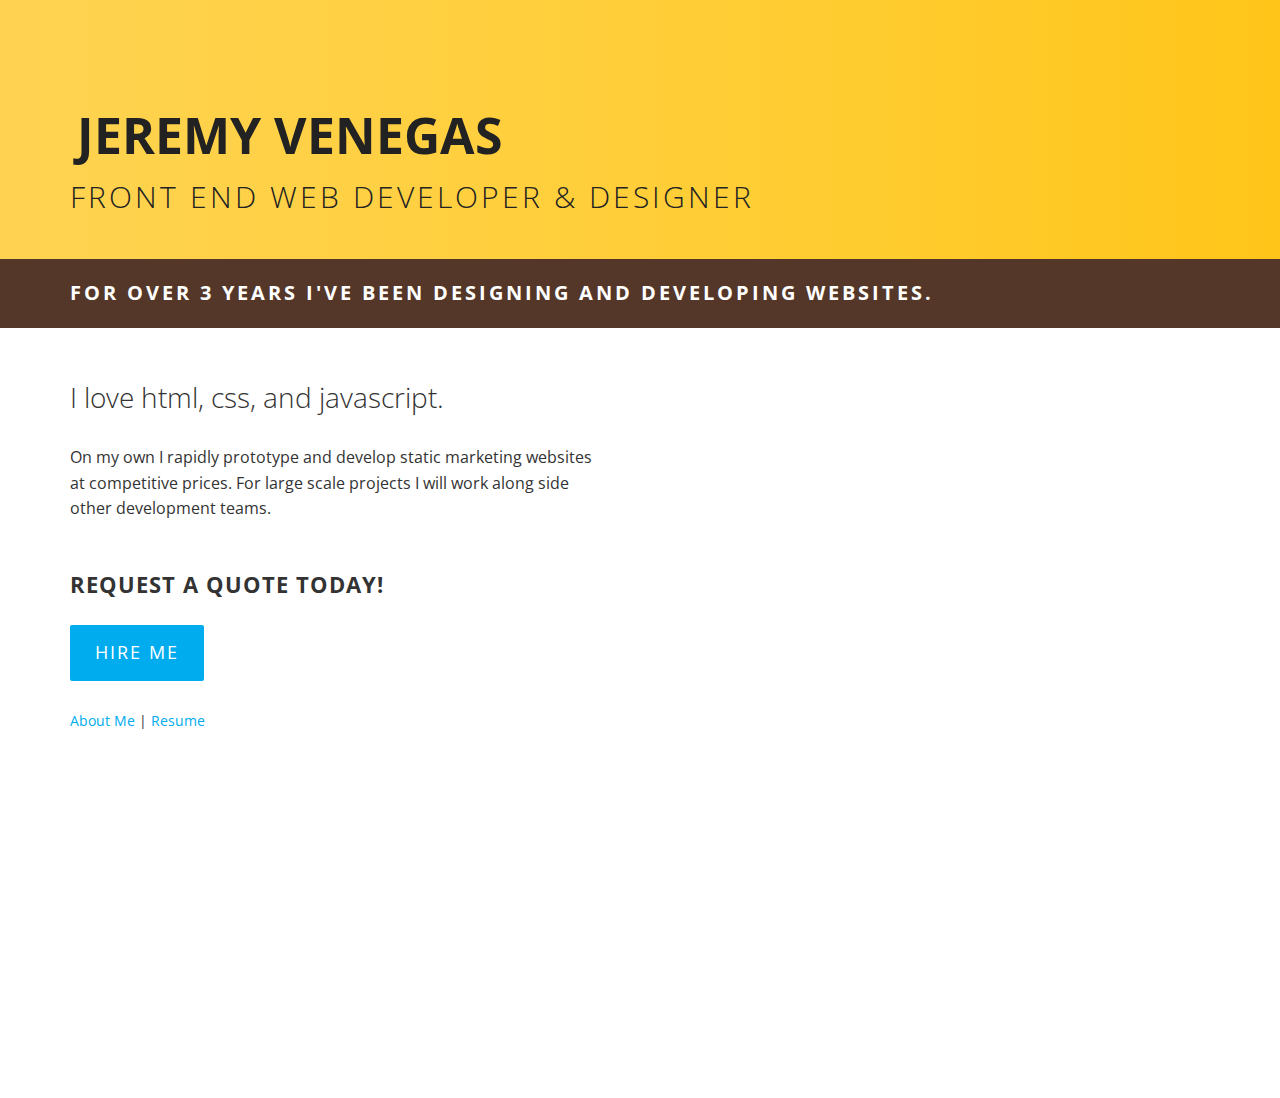
<file: index.html>
<!doctype html>
<html>
  <head>
    <meta charset="utf-8">

    <!-- Always force latest IE rendering engine or request Chrome Frame -->
    <meta content="IE=edge,chrome=1" http-equiv="X-UA-Compatible">

    <meta name="viewport" content="width=device-width, initial-scale=1.0, maximum-scale=1.0, user-scalable=no" />

    <!-- Use title if it's in the page YAML frontmatter -->
    <title>Freelance front end web developer</title>

    <link href="stylesheets/all.css" rel="stylesheet" />
    <script src="javascripts/all.js"></script>

    <link rel="apple-touch-icon" sizes="57x57" href="/images/icon/apple-touch-icon-57x57.png">
    <link rel="apple-touch-icon" sizes="60x60" href="/images/icon/apple-touch-icon-60x60.png">
    <link rel="apple-touch-icon" sizes="72x72" href="/images/icon/apple-touch-icon-72x72.png">
    <link rel="apple-touch-icon" sizes="76x76" href="/images/icon/apple-touch-icon-76x76.png">
    <link rel="apple-touch-icon" sizes="114x114" href="/images/icon/apple-touch-icon-114x114.png">
    <link rel="apple-touch-icon" sizes="120x120" href="/images/icon/apple-touch-icon-120x120.png">
    <link rel="apple-touch-icon" sizes="144x144" href="/images/icon/apple-touch-icon-144x144.png">
    <link rel="apple-touch-icon" sizes="152x152" href="/images/icon/apple-touch-icon-152x152.png">
    <link rel="apple-touch-icon" sizes="180x180" href="/images/icon/apple-touch-icon-180x180.png">
    <link rel="icon" type="image/png" href="/images/icon/favicon-32x32.png" sizes="32x32">
    <link rel="icon" type="image/png" href="/images/icon/android-chrome-192x192.png" sizes="192x192">
    <link rel="icon" type="image/png" href="/images/icon/favicon-96x96.png" sizes="96x96">
    <link rel="icon" type="image/png" href="/images/icon/favicon-16x16.png" sizes="16x16">
    <link rel="manifest" href="/images/icon/manifest.json">
    <link rel="shortcut icon" href="/images/icon/favicon.ico">
    <meta name="msapplication-TileColor" content="#da532c">
    <meta name="msapplication-TileImage" content="/images/icon/mstile-144x144.png">
    <meta name="msapplication-config" content="/images/icon/browserconfig.xml">
    <meta name="theme-color" content="#ffffff">

    <link rel="stylesheet" href="//maxcdn.bootstrapcdn.com/font-awesome/4.3.0/css/font-awesome.min.css">

    <link href='http://fonts.googleapis.com/css?family=Open+Sans:400,700,300' rel='stylesheet' type='text/css'>

  </head>

  <body class="index">
    <div class="hero">
      <div class="container">
<a href="/">          <h2>Jeremy Venegas</h2>
          <h1>front end web developer &amp; Designer</h1>
</a>      </div>
    </div>
    
    <div class="tagline padding-sm">
  <div class="container">
    For over 3 years I've been designing and developing websites.
  </div>
</div>

<div class="container fade body">
	<div id="pitch">
		<p class="large">
			I love html, css, and javascript.
		</p>
		<p>
			On my own I rapidly prototype and develop static marketing websites at competitive prices.
			For large scale projects I will work along side other development teams.
		</p>
		<p class="quote">
			Request a quote today!
		</p>
		<div id="cta">
			<span>Hire me</span>
			<h5>(559) 538-0167 <span>|</span> jeremymvenegas@gmail.com</h5>
		</div>
		<br>
		<a href="/about.html">About Me</a> | <a target="_blank" href="/images/resume.pdf">Resume</a>
	</div>
</div>

    <footer id="js-fadeInElement" class="fade-in-element">
      <div class="container">
        <ul>
          <li><a href="https://www.linkedin.com/in/jeremyvenegas" target="_blank"><i class="fa fa-linkedin-square"></i></a></li>
          <li><a href="https://www.behance.net/jeremyvenegas" target="_blank"><i class="fa fa-behance-square"></i></a></li>
          <li><a href="https://github.com/jerv" target="_blank"><i class="fa fa-github-square"></i></a></li>
        </ul>
        <h5>(559) 538-0167 <span>|</span> jeremymvenegas@gmail.com</h5>
        <p>Jeremy Venegas is currently based in Fresno CA with his wife and baby boy.</p>
      </div>
    </footer>

    <script type="text/javascript">
      $(document).ready(function() {
        var element = document.getElementById("js-fadeInElement");
        $(element).addClass('js-fade-element-hide');

        $('.hero .container, .fade').addClass('js-fade-element-show');

        $(window).scroll(function() {
          if( $("#js-fadeInElement").length > 0 ) {
            var elementTopToPageTop = $(element).offset().top;
            var windowTopToPageTop = $(window).scrollTop();
            var windowInnerHeight = window.innerHeight;
            var elementTopToWindowTop = elementTopToPageTop - windowTopToPageTop;
            var elementTopToWindowBottom = windowInnerHeight - elementTopToWindowTop;
            var distanceFromBottomToAppear = 100;

            if(elementTopToWindowBottom > distanceFromBottomToAppear) {
              $(element).addClass('js-fade-element-show');
            }
            else if(elementTopToWindowBottom < 0) {
              $(element).removeClass('js-fade-element-show');
              $(element).addClass('js-fade-element-hide');
            }
          }
        });
      });
    </script>

  </body>
</html>
</file>
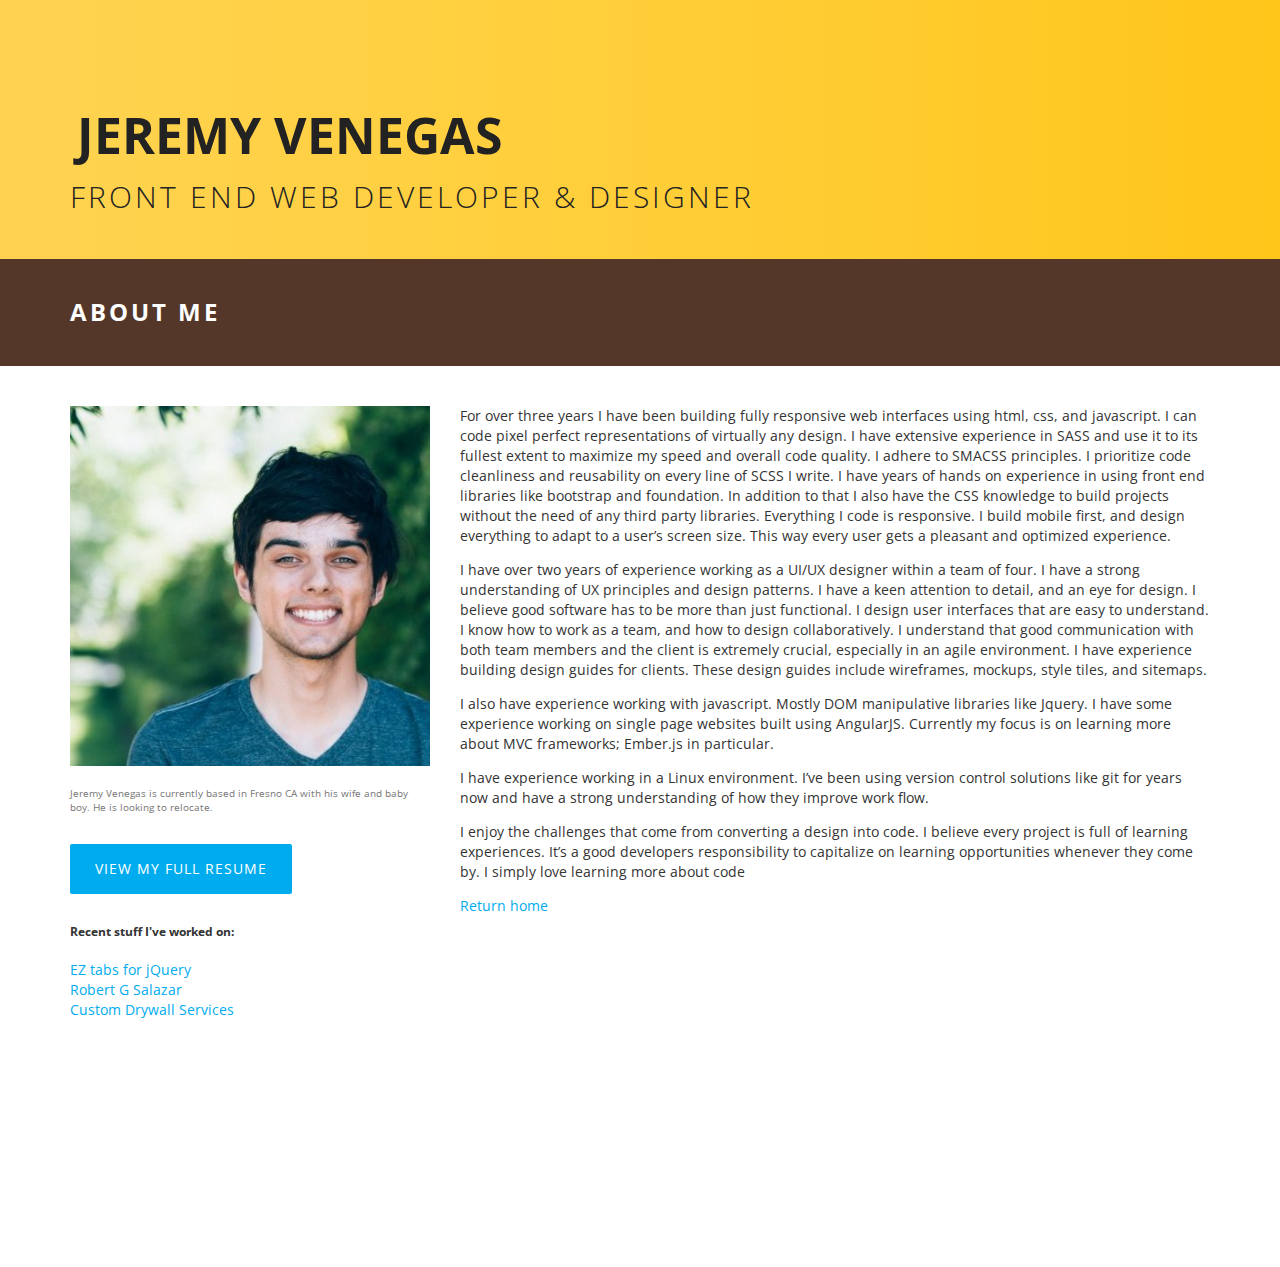
<file: about.html>
<!doctype html>
<html>
  <head>
    <meta charset="utf-8">

    <!-- Always force latest IE rendering engine or request Chrome Frame -->
    <meta content="IE=edge,chrome=1" http-equiv="X-UA-Compatible">

    <meta name="viewport" content="width=device-width, initial-scale=1.0, maximum-scale=1.0, user-scalable=no" />

    <!-- Use title if it's in the page YAML frontmatter -->
    <title>About me</title>

    <link href="stylesheets/all.css" rel="stylesheet" />
    <script src="javascripts/all.js"></script>

    <link rel="apple-touch-icon" sizes="57x57" href="/images/icon/apple-touch-icon-57x57.png">
    <link rel="apple-touch-icon" sizes="60x60" href="/images/icon/apple-touch-icon-60x60.png">
    <link rel="apple-touch-icon" sizes="72x72" href="/images/icon/apple-touch-icon-72x72.png">
    <link rel="apple-touch-icon" sizes="76x76" href="/images/icon/apple-touch-icon-76x76.png">
    <link rel="apple-touch-icon" sizes="114x114" href="/images/icon/apple-touch-icon-114x114.png">
    <link rel="apple-touch-icon" sizes="120x120" href="/images/icon/apple-touch-icon-120x120.png">
    <link rel="apple-touch-icon" sizes="144x144" href="/images/icon/apple-touch-icon-144x144.png">
    <link rel="apple-touch-icon" sizes="152x152" href="/images/icon/apple-touch-icon-152x152.png">
    <link rel="apple-touch-icon" sizes="180x180" href="/images/icon/apple-touch-icon-180x180.png">
    <link rel="icon" type="image/png" href="/images/icon/favicon-32x32.png" sizes="32x32">
    <link rel="icon" type="image/png" href="/images/icon/android-chrome-192x192.png" sizes="192x192">
    <link rel="icon" type="image/png" href="/images/icon/favicon-96x96.png" sizes="96x96">
    <link rel="icon" type="image/png" href="/images/icon/favicon-16x16.png" sizes="16x16">
    <link rel="manifest" href="/images/icon/manifest.json">
    <link rel="shortcut icon" href="/images/icon/favicon.ico">
    <meta name="msapplication-TileColor" content="#da532c">
    <meta name="msapplication-TileImage" content="/images/icon/mstile-144x144.png">
    <meta name="msapplication-config" content="/images/icon/browserconfig.xml">
    <meta name="theme-color" content="#ffffff">

    <link rel="stylesheet" href="//maxcdn.bootstrapcdn.com/font-awesome/4.3.0/css/font-awesome.min.css">

    <link href='http://fonts.googleapis.com/css?family=Open+Sans:400,700,300' rel='stylesheet' type='text/css'>

  </head>

  <body class="about">
    <div class="hero">
      <div class="container">
<a href="/">          <h2>Jeremy Venegas</h2>
          <h1>front end web developer &amp; Designer</h1>
</a>      </div>
    </div>
    
    <div class="tagline padding-sm">
  <div class="container">
    <h1>About me</h1>
  </div>
</div>

<div class="container fade body padding-md">
	<div class="row">
		<div class="col-xs-12 col-sm-4">
			<img src="images/me.jpg" />
			<p class="muted margin-sm">
				Jeremy Venegas is currently based in Fresno CA with his wife and baby boy. He is looking to relocate.
			</p>
			<a class="u-btn" target="_blank" href="/images/resume.pdf">View my full resume</a>

			<h5>Recent stuff I've worked on:</h5>
			<ul class="no-style">
				<li><a target="_blank" href="http://jerv.github.io/jquery-ez-tabs/">EZ tabs for jQuery</a></li>
				<li><a target="_blank" href="http://robertgsalazar.com">Robert G Salazar</a></li>
				<li><a target="_blank" href="http://customdrywallservice.com">Custom Drywall Services</a></li>
			</ul>
		</div>
		<div class="col-xs-12 col-sm-8">
			<p>
				For over three years I have been building fully responsive web interfaces using html, css, and javascript. I can code pixel perfect representations of virtually any design. I have extensive experience in SASS and use it to its fullest extent to maximize my speed and overall code quality. I adhere to SMACSS principles. I prioritize code cleanliness and reusability on every line of SCSS I write. I have years of hands on experience in using front end libraries like bootstrap and foundation. In addition to that I also have the CSS knowledge to build projects without the need of any third party libraries. Everything I code is responsive. I build mobile first, and design everything to adapt to a user’s screen size. This way every user gets a pleasant and optimized experience.  
			</p>
			<p>
				I have over two years of experience working as a UI/UX designer within a team of four. I have a strong understanding of UX principles and design patterns. I have a keen attention to detail, and an eye for design. I believe good software has to be more than just functional. I design user interfaces that are easy to understand. I know how to work as a team, and how to design collaboratively. I understand that good communication with both team members and the client is extremely crucial, especially in an agile environment. I have experience building design guides for clients. These design guides include wireframes, mockups, style tiles, and sitemaps.
			</p>
			<p>
				I also have experience working with javascript. Mostly DOM manipulative libraries like Jquery. I have some experience working on single page websites built using AngularJS. Currently my focus is on learning more about MVC frameworks; Ember.js in particular.
			</p>
			<p>
				I have experience working in a Linux environment. I’ve been using version control solutions like git for years now and have a strong understanding of how they improve work flow.
			</p>
			<p>
				I enjoy the challenges that come from converting a design into code. I believe every project is full of learning experiences. It’s a good developers responsibility to capitalize on learning opportunities whenever they come by. I simply love learning more about code
			</p>
			<p>
				<a href="/">Return home</a>
			</p>
		</div>
	</div>
</div>

    <footer id="js-fadeInElement" class="fade-in-element">
      <div class="container">
        <ul>
          <li><a href="https://www.linkedin.com/in/jeremyvenegas" target="_blank"><i class="fa fa-linkedin-square"></i></a></li>
          <li><a href="https://www.behance.net/jeremyvenegas" target="_blank"><i class="fa fa-behance-square"></i></a></li>
          <li><a href="https://github.com/jerv" target="_blank"><i class="fa fa-github-square"></i></a></li>
        </ul>
        <h5>(559) 538-0167 <span>|</span> jeremymvenegas@gmail.com</h5>
        <p>Jeremy Venegas is currently based in Fresno CA with his wife and baby boy.</p>
      </div>
    </footer>

    <script type="text/javascript">
      $(document).ready(function() {
        var element = document.getElementById("js-fadeInElement");
        $(element).addClass('js-fade-element-hide');

        $('.hero .container, .fade').addClass('js-fade-element-show');

        $(window).scroll(function() {
          if( $("#js-fadeInElement").length > 0 ) {
            var elementTopToPageTop = $(element).offset().top;
            var windowTopToPageTop = $(window).scrollTop();
            var windowInnerHeight = window.innerHeight;
            var elementTopToWindowTop = elementTopToPageTop - windowTopToPageTop;
            var elementTopToWindowBottom = windowInnerHeight - elementTopToWindowTop;
            var distanceFromBottomToAppear = 100;

            if(elementTopToWindowBottom > distanceFromBottomToAppear) {
              $(element).addClass('js-fade-element-show');
            }
            else if(elementTopToWindowBottom < 0) {
              $(element).removeClass('js-fade-element-show');
              $(element).addClass('js-fade-element-hide');
            }
          }
        });
      });
    </script>

  </body>
</html>
</file>
<file: stylesheets/all.css>
/*! normalize.css v2.0.1 | MIT License | git.io/normalize */article,aside,details,figcaption,figure,footer,header,hgroup,nav,section,summary{display:block}audio,canvas,video{display:inline-block}audio:not([controls]){display:none;height:0}[hidden]{display:none}html{font-family:sans-serif;-webkit-text-size-adjust:100%;-ms-text-size-adjust:100%}body{margin:0}a:focus{outline:thin dotted}a:active,a:hover{outline:0}h1{font-size:2em}abbr[title]{border-bottom:1px dotted}b,strong{font-weight:bold}dfn{font-style:italic}mark{background:#ff0;color:#000}code,kbd,pre,samp{font-family:monospace, serif;font-size:1em}pre{white-space:pre;white-space:pre-wrap;word-wrap:break-word}q{quotes:"\201C" "\201D" "\2018" "\2019"}small{font-size:80%}sub,sup{font-size:75%;line-height:0;position:relative;vertical-align:baseline}sup{top:-0.5em}sub{bottom:-0.25em}img{border:0}svg:not(:root){overflow:hidden}figure{margin:0}fieldset{border:1px solid #c0c0c0;margin:0 2px;padding:0.35em 0.625em 0.75em}legend{border:0;padding:0}button,input,select,textarea{font-family:inherit;font-size:100%;margin:0}button,input{line-height:normal}button,html input[type="button"],input[type="reset"],input[type="submit"]{-webkit-appearance:button;cursor:pointer}button[disabled],input[disabled]{cursor:default}input[type="checkbox"],input[type="radio"]{box-sizing:border-box;padding:0}input[type="search"]{-webkit-appearance:textfield;-moz-box-sizing:content-box;-webkit-box-sizing:content-box;box-sizing:content-box}input[type="search"]::-webkit-search-cancel-button,input[type="search"]::-webkit-search-decoration{-webkit-appearance:none}button::-moz-focus-inner,input::-moz-focus-inner{border:0;padding:0}textarea{overflow:auto;vertical-align:top}table{border-collapse:collapse;border-spacing:0}/*!
 * Bootstrap v3.3.5 (http://getbootstrap.com)
 * Copyright 2011-2015 Twitter, Inc.
 * Licensed under MIT (https://github.com/twbs/bootstrap/blob/master/LICENSE)
 *//*!
 * Generated using the Bootstrap Customizer (http://getbootstrap.com/customize/?id=505f12361472ab477e0d)
 * Config saved to config.json and https://gist.github.com/505f12361472ab477e0d
 */  /*!
* Bootstrap v3.3.5 (http://getbootstrap.com)
* Copyright 2011-2015 Twitter, Inc.
* Licensed under MIT (https://github.com/twbs/bootstrap/blob/master/LICENSE)
*//*! normalize.css v3.0.3 | MIT License | github.com/necolas/normalize.css */html{font-family:sans-serif;-ms-text-size-adjust:100%;-webkit-text-size-adjust:100%}body{margin:0}article,aside,details,figcaption,figure,footer,header,hgroup,main,menu,nav,section,summary{display:block}audio,canvas,progress,video{display:inline-block;vertical-align:baseline}audio:not([controls]){display:none;height:0}[hidden],template{display:none}a{background-color:transparent}a:active,a:hover{outline:0}abbr[title]{border-bottom:1px dotted}b,strong{font-weight:bold}dfn{font-style:italic}h1{font-size:2em;margin:0.67em 0}mark{background:#ff0;color:#000}small{font-size:80%}sub,sup{font-size:75%;line-height:0;position:relative;vertical-align:baseline}sup{top:-0.5em}sub{bottom:-0.25em}img{border:0}svg:not(:root){overflow:hidden}figure{margin:1em 40px}hr{-webkit-box-sizing:content-box;-moz-box-sizing:content-box;box-sizing:content-box;height:0}pre{overflow:auto}code,kbd,pre,samp{font-family:monospace, monospace;font-size:1em}button,input,optgroup,select,textarea{color:inherit;font:inherit;margin:0}button{overflow:visible}button,select{text-transform:none}button,html input[type="button"],input[type="reset"],input[type="submit"]{-webkit-appearance:button;cursor:pointer}button[disabled],html input[disabled]{cursor:default}button::-moz-focus-inner,input::-moz-focus-inner{border:0;padding:0}input{line-height:normal}input[type="checkbox"],input[type="radio"]{-webkit-box-sizing:border-box;-moz-box-sizing:border-box;box-sizing:border-box;padding:0}input[type="number"]::-webkit-inner-spin-button,input[type="number"]::-webkit-outer-spin-button{height:auto}input[type="search"]{-webkit-appearance:textfield;-webkit-box-sizing:content-box;-moz-box-sizing:content-box;box-sizing:content-box}input[type="search"]::-webkit-search-cancel-button,input[type="search"]::-webkit-search-decoration{-webkit-appearance:none}fieldset{border:1px solid #c0c0c0;margin:0 2px;padding:0.35em 0.625em 0.75em}legend{border:0;padding:0}textarea{overflow:auto}optgroup{font-weight:bold}table{border-collapse:collapse;border-spacing:0}td,th{padding:0}*{-webkit-box-sizing:border-box;-moz-box-sizing:border-box;box-sizing:border-box}*:before,*:after{-webkit-box-sizing:border-box;-moz-box-sizing:border-box;box-sizing:border-box}html{font-size:10px;-webkit-tap-highlight-color:transparent}body{font-family:"Helvetica Neue",Helvetica,Arial,sans-serif;font-size:14px;line-height:1.42857143;color:#333;background-color:#fff}input,button,select,textarea{font-family:inherit;font-size:inherit;line-height:inherit}a{color:#337ab7;text-decoration:none}a:hover,a:focus{color:#23527c;text-decoration:underline}a:focus{outline:thin dotted;outline:5px auto -webkit-focus-ring-color;outline-offset:-2px}figure{margin:0}img{vertical-align:middle}.img-responsive{display:block;max-width:100%;height:auto}.img-rounded{border-radius:6px}.img-thumbnail{padding:4px;line-height:1.42857143;background-color:#fff;border:1px solid #ddd;border-radius:4px;-webkit-transition:all .2s ease-in-out;-o-transition:all .2s ease-in-out;transition:all .2s ease-in-out;display:inline-block;max-width:100%;height:auto}.img-circle{border-radius:50%}hr{margin-top:20px;margin-bottom:20px;border:0;border-top:1px solid #eee}.sr-only{position:absolute;width:1px;height:1px;margin:-1px;padding:0;overflow:hidden;clip:rect(0, 0, 0, 0);border:0}.sr-only-focusable:active,.sr-only-focusable:focus{position:static;width:auto;height:auto;margin:0;overflow:visible;clip:auto}[role="button"]{cursor:pointer}.container{margin-right:auto;margin-left:auto;padding-left:15px;padding-right:15px}@media (min-width: 768px){.container{width:750px}}@media (min-width: 992px){.container{width:970px}}@media (min-width: 1200px){.container{width:1170px}}.container-fluid{margin-right:auto;margin-left:auto;padding-left:15px;padding-right:15px}.row{margin-left:-15px;margin-right:-15px}.col-xs-1,.col-sm-1,.col-md-1,.col-lg-1,.col-xs-2,.col-sm-2,.col-md-2,.col-lg-2,.col-xs-3,.col-sm-3,.col-md-3,.col-lg-3,.col-xs-4,.col-sm-4,.col-md-4,.col-lg-4,.col-xs-5,.col-sm-5,.col-md-5,.col-lg-5,.col-xs-6,.col-sm-6,.col-md-6,.col-lg-6,.col-xs-7,.col-sm-7,.col-md-7,.col-lg-7,.col-xs-8,.col-sm-8,.col-md-8,.col-lg-8,.col-xs-9,.col-sm-9,.col-md-9,.col-lg-9,.col-xs-10,.col-sm-10,.col-md-10,.col-lg-10,.col-xs-11,.col-sm-11,.col-md-11,.col-lg-11,.col-xs-12,.col-sm-12,.col-md-12,.col-lg-12{position:relative;min-height:1px;padding-left:15px;padding-right:15px}.col-xs-1,.col-xs-2,.col-xs-3,.col-xs-4,.col-xs-5,.col-xs-6,.col-xs-7,.col-xs-8,.col-xs-9,.col-xs-10,.col-xs-11,.col-xs-12{float:left}.col-xs-12{width:100%}.col-xs-11{width:91.66666667%}.col-xs-10{width:83.33333333%}.col-xs-9{width:75%}.col-xs-8{width:66.66666667%}.col-xs-7{width:58.33333333%}.col-xs-6{width:50%}.col-xs-5{width:41.66666667%}.col-xs-4{width:33.33333333%}.col-xs-3{width:25%}.col-xs-2{width:16.66666667%}.col-xs-1{width:8.33333333%}.col-xs-pull-12{right:100%}.col-xs-pull-11{right:91.66666667%}.col-xs-pull-10{right:83.33333333%}.col-xs-pull-9{right:75%}.col-xs-pull-8{right:66.66666667%}.col-xs-pull-7{right:58.33333333%}.col-xs-pull-6{right:50%}.col-xs-pull-5{right:41.66666667%}.col-xs-pull-4{right:33.33333333%}.col-xs-pull-3{right:25%}.col-xs-pull-2{right:16.66666667%}.col-xs-pull-1{right:8.33333333%}.col-xs-pull-0{right:auto}.col-xs-push-12{left:100%}.col-xs-push-11{left:91.66666667%}.col-xs-push-10{left:83.33333333%}.col-xs-push-9{left:75%}.col-xs-push-8{left:66.66666667%}.col-xs-push-7{left:58.33333333%}.col-xs-push-6{left:50%}.col-xs-push-5{left:41.66666667%}.col-xs-push-4{left:33.33333333%}.col-xs-push-3{left:25%}.col-xs-push-2{left:16.66666667%}.col-xs-push-1{left:8.33333333%}.col-xs-push-0{left:auto}.col-xs-offset-12{margin-left:100%}.col-xs-offset-11{margin-left:91.66666667%}.col-xs-offset-10{margin-left:83.33333333%}.col-xs-offset-9{margin-left:75%}.col-xs-offset-8{margin-left:66.66666667%}.col-xs-offset-7{margin-left:58.33333333%}.col-xs-offset-6{margin-left:50%}.col-xs-offset-5{margin-left:41.66666667%}.col-xs-offset-4{margin-left:33.33333333%}.col-xs-offset-3{margin-left:25%}.col-xs-offset-2{margin-left:16.66666667%}.col-xs-offset-1{margin-left:8.33333333%}.col-xs-offset-0{margin-left:0}@media (min-width: 768px){.col-sm-1,.col-sm-2,.col-sm-3,.col-sm-4,.col-sm-5,.col-sm-6,.col-sm-7,.col-sm-8,.col-sm-9,.col-sm-10,.col-sm-11,.col-sm-12{float:left}.col-sm-12{width:100%}.col-sm-11{width:91.66666667%}.col-sm-10{width:83.33333333%}.col-sm-9{width:75%}.col-sm-8{width:66.66666667%}.col-sm-7{width:58.33333333%}.col-sm-6{width:50%}.col-sm-5{width:41.66666667%}.col-sm-4{width:33.33333333%}.col-sm-3{width:25%}.col-sm-2{width:16.66666667%}.col-sm-1{width:8.33333333%}.col-sm-pull-12{right:100%}.col-sm-pull-11{right:91.66666667%}.col-sm-pull-10{right:83.33333333%}.col-sm-pull-9{right:75%}.col-sm-pull-8{right:66.66666667%}.col-sm-pull-7{right:58.33333333%}.col-sm-pull-6{right:50%}.col-sm-pull-5{right:41.66666667%}.col-sm-pull-4{right:33.33333333%}.col-sm-pull-3{right:25%}.col-sm-pull-2{right:16.66666667%}.col-sm-pull-1{right:8.33333333%}.col-sm-pull-0{right:auto}.col-sm-push-12{left:100%}.col-sm-push-11{left:91.66666667%}.col-sm-push-10{left:83.33333333%}.col-sm-push-9{left:75%}.col-sm-push-8{left:66.66666667%}.col-sm-push-7{left:58.33333333%}.col-sm-push-6{left:50%}.col-sm-push-5{left:41.66666667%}.col-sm-push-4{left:33.33333333%}.col-sm-push-3{left:25%}.col-sm-push-2{left:16.66666667%}.col-sm-push-1{left:8.33333333%}.col-sm-push-0{left:auto}.col-sm-offset-12{margin-left:100%}.col-sm-offset-11{margin-left:91.66666667%}.col-sm-offset-10{margin-left:83.33333333%}.col-sm-offset-9{margin-left:75%}.col-sm-offset-8{margin-left:66.66666667%}.col-sm-offset-7{margin-left:58.33333333%}.col-sm-offset-6{margin-left:50%}.col-sm-offset-5{margin-left:41.66666667%}.col-sm-offset-4{margin-left:33.33333333%}.col-sm-offset-3{margin-left:25%}.col-sm-offset-2{margin-left:16.66666667%}.col-sm-offset-1{margin-left:8.33333333%}.col-sm-offset-0{margin-left:0}}@media (min-width: 992px){.col-md-1,.col-md-2,.col-md-3,.col-md-4,.col-md-5,.col-md-6,.col-md-7,.col-md-8,.col-md-9,.col-md-10,.col-md-11,.col-md-12{float:left}.col-md-12{width:100%}.col-md-11{width:91.66666667%}.col-md-10{width:83.33333333%}.col-md-9{width:75%}.col-md-8{width:66.66666667%}.col-md-7{width:58.33333333%}.col-md-6{width:50%}.col-md-5{width:41.66666667%}.col-md-4{width:33.33333333%}.col-md-3{width:25%}.col-md-2{width:16.66666667%}.col-md-1{width:8.33333333%}.col-md-pull-12{right:100%}.col-md-pull-11{right:91.66666667%}.col-md-pull-10{right:83.33333333%}.col-md-pull-9{right:75%}.col-md-pull-8{right:66.66666667%}.col-md-pull-7{right:58.33333333%}.col-md-pull-6{right:50%}.col-md-pull-5{right:41.66666667%}.col-md-pull-4{right:33.33333333%}.col-md-pull-3{right:25%}.col-md-pull-2{right:16.66666667%}.col-md-pull-1{right:8.33333333%}.col-md-pull-0{right:auto}.col-md-push-12{left:100%}.col-md-push-11{left:91.66666667%}.col-md-push-10{left:83.33333333%}.col-md-push-9{left:75%}.col-md-push-8{left:66.66666667%}.col-md-push-7{left:58.33333333%}.col-md-push-6{left:50%}.col-md-push-5{left:41.66666667%}.col-md-push-4{left:33.33333333%}.col-md-push-3{left:25%}.col-md-push-2{left:16.66666667%}.col-md-push-1{left:8.33333333%}.col-md-push-0{left:auto}.col-md-offset-12{margin-left:100%}.col-md-offset-11{margin-left:91.66666667%}.col-md-offset-10{margin-left:83.33333333%}.col-md-offset-9{margin-left:75%}.col-md-offset-8{margin-left:66.66666667%}.col-md-offset-7{margin-left:58.33333333%}.col-md-offset-6{margin-left:50%}.col-md-offset-5{margin-left:41.66666667%}.col-md-offset-4{margin-left:33.33333333%}.col-md-offset-3{margin-left:25%}.col-md-offset-2{margin-left:16.66666667%}.col-md-offset-1{margin-left:8.33333333%}.col-md-offset-0{margin-left:0}}@media (min-width: 1200px){.col-lg-1,.col-lg-2,.col-lg-3,.col-lg-4,.col-lg-5,.col-lg-6,.col-lg-7,.col-lg-8,.col-lg-9,.col-lg-10,.col-lg-11,.col-lg-12{float:left}.col-lg-12{width:100%}.col-lg-11{width:91.66666667%}.col-lg-10{width:83.33333333%}.col-lg-9{width:75%}.col-lg-8{width:66.66666667%}.col-lg-7{width:58.33333333%}.col-lg-6{width:50%}.col-lg-5{width:41.66666667%}.col-lg-4{width:33.33333333%}.col-lg-3{width:25%}.col-lg-2{width:16.66666667%}.col-lg-1{width:8.33333333%}.col-lg-pull-12{right:100%}.col-lg-pull-11{right:91.66666667%}.col-lg-pull-10{right:83.33333333%}.col-lg-pull-9{right:75%}.col-lg-pull-8{right:66.66666667%}.col-lg-pull-7{right:58.33333333%}.col-lg-pull-6{right:50%}.col-lg-pull-5{right:41.66666667%}.col-lg-pull-4{right:33.33333333%}.col-lg-pull-3{right:25%}.col-lg-pull-2{right:16.66666667%}.col-lg-pull-1{right:8.33333333%}.col-lg-pull-0{right:auto}.col-lg-push-12{left:100%}.col-lg-push-11{left:91.66666667%}.col-lg-push-10{left:83.33333333%}.col-lg-push-9{left:75%}.col-lg-push-8{left:66.66666667%}.col-lg-push-7{left:58.33333333%}.col-lg-push-6{left:50%}.col-lg-push-5{left:41.66666667%}.col-lg-push-4{left:33.33333333%}.col-lg-push-3{left:25%}.col-lg-push-2{left:16.66666667%}.col-lg-push-1{left:8.33333333%}.col-lg-push-0{left:auto}.col-lg-offset-12{margin-left:100%}.col-lg-offset-11{margin-left:91.66666667%}.col-lg-offset-10{margin-left:83.33333333%}.col-lg-offset-9{margin-left:75%}.col-lg-offset-8{margin-left:66.66666667%}.col-lg-offset-7{margin-left:58.33333333%}.col-lg-offset-6{margin-left:50%}.col-lg-offset-5{margin-left:41.66666667%}.col-lg-offset-4{margin-left:33.33333333%}.col-lg-offset-3{margin-left:25%}.col-lg-offset-2{margin-left:16.66666667%}.col-lg-offset-1{margin-left:8.33333333%}.col-lg-offset-0{margin-left:0}}fieldset{padding:0;margin:0;border:0;min-width:0}legend{display:block;width:100%;padding:0;margin-bottom:20px;font-size:21px;line-height:inherit;color:#333;border:0;border-bottom:1px solid #e5e5e5}label{display:inline-block;max-width:100%;margin-bottom:5px;font-weight:bold}input[type="search"]{-webkit-box-sizing:border-box;-moz-box-sizing:border-box;box-sizing:border-box}input[type="radio"],input[type="checkbox"]{margin:4px 0 0;margin-top:1px \9;line-height:normal}input[type="file"]{display:block}input[type="range"]{display:block;width:100%}select[multiple],select[size]{height:auto}input[type="file"]:focus,input[type="radio"]:focus,input[type="checkbox"]:focus{outline:thin dotted;outline:5px auto -webkit-focus-ring-color;outline-offset:-2px}output{display:block;padding-top:7px;font-size:14px;line-height:1.42857143;color:#555}.form-control{display:block;width:100%;height:34px;padding:6px 12px;font-size:14px;line-height:1.42857143;color:#555;background-color:#fff;background-image:none;border:1px solid #ccc;border-radius:4px;-webkit-box-shadow:inset 0 1px 1px rgba(0,0,0,0.075);box-shadow:inset 0 1px 1px rgba(0,0,0,0.075);-webkit-transition:border-color ease-in-out .15s, -webkit-box-shadow ease-in-out .15s;-o-transition:border-color ease-in-out .15s, box-shadow ease-in-out .15s;transition:border-color ease-in-out .15s, box-shadow ease-in-out .15s}.form-control:focus{border-color:#66afe9;outline:0;-webkit-box-shadow:inset 0 1px 1px rgba(0,0,0,0.075),0 0 8px rgba(102,175,233,0.6);box-shadow:inset 0 1px 1px rgba(0,0,0,0.075),0 0 8px rgba(102,175,233,0.6)}.form-control::-moz-placeholder{color:#999;opacity:1}.form-control:-ms-input-placeholder{color:#999}.form-control::-webkit-input-placeholder{color:#999}.form-control[disabled],.form-control[readonly],fieldset[disabled] .form-control{background-color:#eee;opacity:1}.form-control[disabled],fieldset[disabled] .form-control{cursor:not-allowed}textarea.form-control{height:auto}input[type="search"]{-webkit-appearance:none}@media screen and (-webkit-min-device-pixel-ratio: 0){input[type="date"].form-control,input[type="time"].form-control,input[type="datetime-local"].form-control,input[type="month"].form-control{line-height:34px}input[type="date"].input-sm,input[type="time"].input-sm,input[type="datetime-local"].input-sm,input[type="month"].input-sm,.input-group-sm input[type="date"],.input-group-sm input[type="time"],.input-group-sm input[type="datetime-local"],.input-group-sm input[type="month"]{line-height:30px}input[type="date"].input-lg,input[type="time"].input-lg,input[type="datetime-local"].input-lg,input[type="month"].input-lg,.input-group-lg input[type="date"],.input-group-lg input[type="time"],.input-group-lg input[type="datetime-local"],.input-group-lg input[type="month"]{line-height:46px}}.form-group{margin-bottom:15px}.radio,.checkbox{position:relative;display:block;margin-top:10px;margin-bottom:10px}.radio label,.checkbox label{min-height:20px;padding-left:20px;margin-bottom:0;font-weight:normal;cursor:pointer}.radio input[type="radio"],.radio-inline input[type="radio"],.checkbox input[type="checkbox"],.checkbox-inline input[type="checkbox"]{position:absolute;margin-left:-20px;margin-top:4px \9}.radio+.radio,.checkbox+.checkbox{margin-top:-5px}.radio-inline,.checkbox-inline{position:relative;display:inline-block;padding-left:20px;margin-bottom:0;vertical-align:middle;font-weight:normal;cursor:pointer}.radio-inline+.radio-inline,.checkbox-inline+.checkbox-inline{margin-top:0;margin-left:10px}input[type="radio"][disabled],input[type="checkbox"][disabled],input[type="radio"].disabled,input[type="checkbox"].disabled,fieldset[disabled] input[type="radio"],fieldset[disabled] input[type="checkbox"]{cursor:not-allowed}.radio-inline.disabled,.checkbox-inline.disabled,fieldset[disabled] .radio-inline,fieldset[disabled] .checkbox-inline{cursor:not-allowed}.radio.disabled label,.checkbox.disabled label,fieldset[disabled] .radio label,fieldset[disabled] .checkbox label{cursor:not-allowed}.form-control-static{padding-top:7px;padding-bottom:7px;margin-bottom:0;min-height:34px}.form-control-static.input-lg,.form-control-static.input-sm{padding-left:0;padding-right:0}.input-sm{height:30px;padding:5px 10px;font-size:12px;line-height:1.5;border-radius:3px}select.input-sm{height:30px;line-height:30px}textarea.input-sm,select[multiple].input-sm{height:auto}.form-group-sm .form-control{height:30px;padding:5px 10px;font-size:12px;line-height:1.5;border-radius:3px}.form-group-sm select.form-control{height:30px;line-height:30px}.form-group-sm textarea.form-control,.form-group-sm select[multiple].form-control{height:auto}.form-group-sm .form-control-static{height:30px;min-height:32px;padding:6px 10px;font-size:12px;line-height:1.5}.input-lg{height:46px;padding:10px 16px;font-size:18px;line-height:1.3333333;border-radius:6px}select.input-lg{height:46px;line-height:46px}textarea.input-lg,select[multiple].input-lg{height:auto}.form-group-lg .form-control{height:46px;padding:10px 16px;font-size:18px;line-height:1.3333333;border-radius:6px}.form-group-lg select.form-control{height:46px;line-height:46px}.form-group-lg textarea.form-control,.form-group-lg select[multiple].form-control{height:auto}.form-group-lg .form-control-static{height:46px;min-height:38px;padding:11px 16px;font-size:18px;line-height:1.3333333}.has-feedback{position:relative}.has-feedback .form-control{padding-right:42.5px}.form-control-feedback{position:absolute;top:0;right:0;z-index:2;display:block;width:34px;height:34px;line-height:34px;text-align:center;pointer-events:none}.input-lg+.form-control-feedback,.input-group-lg+.form-control-feedback,.form-group-lg .form-control+.form-control-feedback{width:46px;height:46px;line-height:46px}.input-sm+.form-control-feedback,.input-group-sm+.form-control-feedback,.form-group-sm .form-control+.form-control-feedback{width:30px;height:30px;line-height:30px}.has-success .help-block,.has-success .control-label,.has-success .radio,.has-success .checkbox,.has-success .radio-inline,.has-success .checkbox-inline,.has-success.radio label,.has-success.checkbox label,.has-success.radio-inline label,.has-success.checkbox-inline label{color:#3c763d}.has-success .form-control{border-color:#3c763d;-webkit-box-shadow:inset 0 1px 1px rgba(0,0,0,0.075);box-shadow:inset 0 1px 1px rgba(0,0,0,0.075)}.has-success .form-control:focus{border-color:#2b542c;-webkit-box-shadow:inset 0 1px 1px rgba(0,0,0,0.075),0 0 6px #67b168;box-shadow:inset 0 1px 1px rgba(0,0,0,0.075),0 0 6px #67b168}.has-success .input-group-addon{color:#3c763d;border-color:#3c763d;background-color:#dff0d8}.has-success .form-control-feedback{color:#3c763d}.has-warning .help-block,.has-warning .control-label,.has-warning .radio,.has-warning .checkbox,.has-warning .radio-inline,.has-warning .checkbox-inline,.has-warning.radio label,.has-warning.checkbox label,.has-warning.radio-inline label,.has-warning.checkbox-inline label{color:#8a6d3b}.has-warning .form-control{border-color:#8a6d3b;-webkit-box-shadow:inset 0 1px 1px rgba(0,0,0,0.075);box-shadow:inset 0 1px 1px rgba(0,0,0,0.075)}.has-warning .form-control:focus{border-color:#66512c;-webkit-box-shadow:inset 0 1px 1px rgba(0,0,0,0.075),0 0 6px #c0a16b;box-shadow:inset 0 1px 1px rgba(0,0,0,0.075),0 0 6px #c0a16b}.has-warning .input-group-addon{color:#8a6d3b;border-color:#8a6d3b;background-color:#fcf8e3}.has-warning .form-control-feedback{color:#8a6d3b}.has-error .help-block,.has-error .control-label,.has-error .radio,.has-error .checkbox,.has-error .radio-inline,.has-error .checkbox-inline,.has-error.radio label,.has-error.checkbox label,.has-error.radio-inline label,.has-error.checkbox-inline label{color:#a94442}.has-error .form-control{border-color:#a94442;-webkit-box-shadow:inset 0 1px 1px rgba(0,0,0,0.075);box-shadow:inset 0 1px 1px rgba(0,0,0,0.075)}.has-error .form-control:focus{border-color:#843534;-webkit-box-shadow:inset 0 1px 1px rgba(0,0,0,0.075),0 0 6px #ce8483;box-shadow:inset 0 1px 1px rgba(0,0,0,0.075),0 0 6px #ce8483}.has-error .input-group-addon{color:#a94442;border-color:#a94442;background-color:#f2dede}.has-error .form-control-feedback{color:#a94442}.has-feedback label ~ .form-control-feedback{top:25px}.has-feedback label.sr-only ~ .form-control-feedback{top:0}.help-block{display:block;margin-top:5px;margin-bottom:10px;color:#737373}@media (min-width: 768px){.form-inline .form-group{display:inline-block;margin-bottom:0;vertical-align:middle}.form-inline .form-control{display:inline-block;width:auto;vertical-align:middle}.form-inline .form-control-static{display:inline-block}.form-inline .input-group{display:inline-table;vertical-align:middle}.form-inline .input-group .input-group-addon,.form-inline .input-group .input-group-btn,.form-inline .input-group .form-control{width:auto}.form-inline .input-group>.form-control{width:100%}.form-inline .control-label{margin-bottom:0;vertical-align:middle}.form-inline .radio,.form-inline .checkbox{display:inline-block;margin-top:0;margin-bottom:0;vertical-align:middle}.form-inline .radio label,.form-inline .checkbox label{padding-left:0}.form-inline .radio input[type="radio"],.form-inline .checkbox input[type="checkbox"]{position:relative;margin-left:0}.form-inline .has-feedback .form-control-feedback{top:0}}.form-horizontal .radio,.form-horizontal .checkbox,.form-horizontal .radio-inline,.form-horizontal .checkbox-inline{margin-top:0;margin-bottom:0;padding-top:7px}.form-horizontal .radio,.form-horizontal .checkbox{min-height:27px}.form-horizontal .form-group{margin-left:-15px;margin-right:-15px}@media (min-width: 768px){.form-horizontal .control-label{text-align:right;margin-bottom:0;padding-top:7px}}.form-horizontal .has-feedback .form-control-feedback{right:15px}@media (min-width: 768px){.form-horizontal .form-group-lg .control-label{padding-top:14.333333px;font-size:18px}}@media (min-width: 768px){.form-horizontal .form-group-sm .control-label{padding-top:6px;font-size:12px}}.clearfix:before,.clearfix:after,.container:before,.container:after,.container-fluid:before,.container-fluid:after,.row:before,.row:after,.form-horizontal .form-group:before,.form-horizontal .form-group:after{content:" ";display:table}.clearfix:after,.container:after,.container-fluid:after,.row:after,.form-horizontal .form-group:after{clear:both}.center-block{display:block;margin-left:auto;margin-right:auto}.pull-right{float:right !important}.pull-left{float:left !important}.hide{display:none !important}.show{display:block !important}.invisible{visibility:hidden}.text-hide{font:0/0 a;color:transparent;text-shadow:none;background-color:transparent;border:0}.hidden{display:none !important}.affix{position:fixed}@-ms-viewport{width:device-width}.visible-xs,.visible-sm,.visible-md,.visible-lg{display:none !important}.visible-xs-block,.visible-xs-inline,.visible-xs-inline-block,.visible-sm-block,.visible-sm-inline,.visible-sm-inline-block,.visible-md-block,.visible-md-inline,.visible-md-inline-block,.visible-lg-block,.visible-lg-inline,.visible-lg-inline-block{display:none !important}@media (max-width: 767px){.visible-xs{display:block !important}table.visible-xs{display:table !important}tr.visible-xs{display:table-row !important}th.visible-xs,td.visible-xs{display:table-cell !important}}@media (max-width: 767px){.visible-xs-block{display:block !important}}@media (max-width: 767px){.visible-xs-inline{display:inline !important}}@media (max-width: 767px){.visible-xs-inline-block{display:inline-block !important}}@media (min-width: 768px) and (max-width: 991px){.visible-sm{display:block !important}table.visible-sm{display:table !important}tr.visible-sm{display:table-row !important}th.visible-sm,td.visible-sm{display:table-cell !important}}@media (min-width: 768px) and (max-width: 991px){.visible-sm-block{display:block !important}}@media (min-width: 768px) and (max-width: 991px){.visible-sm-inline{display:inline !important}}@media (min-width: 768px) and (max-width: 991px){.visible-sm-inline-block{display:inline-block !important}}@media (min-width: 992px) and (max-width: 1199px){.visible-md{display:block !important}table.visible-md{display:table !important}tr.visible-md{display:table-row !important}th.visible-md,td.visible-md{display:table-cell !important}}@media (min-width: 992px) and (max-width: 1199px){.visible-md-block{display:block !important}}@media (min-width: 992px) and (max-width: 1199px){.visible-md-inline{display:inline !important}}@media (min-width: 992px) and (max-width: 1199px){.visible-md-inline-block{display:inline-block !important}}@media (min-width: 1200px){.visible-lg{display:block !important}table.visible-lg{display:table !important}tr.visible-lg{display:table-row !important}th.visible-lg,td.visible-lg{display:table-cell !important}}@media (min-width: 1200px){.visible-lg-block{display:block !important}}@media (min-width: 1200px){.visible-lg-inline{display:inline !important}}@media (min-width: 1200px){.visible-lg-inline-block{display:inline-block !important}}@media (max-width: 767px){.hidden-xs{display:none !important}}@media (min-width: 768px) and (max-width: 991px){.hidden-sm{display:none !important}}@media (min-width: 992px) and (max-width: 1199px){.hidden-md{display:none !important}}@media (min-width: 1200px){.hidden-lg{display:none !important}}.visible-print{display:none !important}@media print{.visible-print{display:block !important}table.visible-print{display:table !important}tr.visible-print{display:table-row !important}th.visible-print,td.visible-print{display:table-cell !important}}.visible-print-block{display:none !important}@media print{.visible-print-block{display:block !important}}.visible-print-inline{display:none !important}@media print{.visible-print-inline{display:inline !important}}.visible-print-inline-block{display:none !important}@media print{.visible-print-inline-block{display:inline-block !important}}@media print{.hidden-print{display:none !important}}html{font-size:62.5%}body{font-family:'Open Sans', arial, sans-serif}p{margin-top:0}img{max-width:100%}.muted{font-size:1rem;color:#777}.no-style{list-style-type:none;margin:0;padding:0}a{color:#00ACEE}a:hover{text-decoration:none;color:#1dc0ff}a:active,a:focus{text-decoration:none}a.u-btn{font-size:14px;text-transform:uppercase;letter-spacing:1px;color:#fff;background-color:#00ACEE;display:inline-block;padding:15px 25px;cursor:pointer;border-radius:2px;transition:all 0.3s;margin:10px auto}a.u-btn:hover{background-color:#09bbff;text-decoration:none;color:#fff}.fade{opacity:0}.hero{padding:40px 0;background:#ffd351;background:-moz-linear-gradient(left, #ffd351 2%, #ffcc2f 68%, #ffc519 100%);background:-webkit-gradient(linear, left top, right top, color-stop(2%, #ffd351), color-stop(68%, #ffcc2f), color-stop(100%, #ffc519));background:-webkit-linear-gradient(left, #ffd351 2%, #ffcc2f 68%, #ffc519 100%);background:-o-linear-gradient(left, #ffd351 2%, #ffcc2f 68%, #ffc519 100%);background:-ms-linear-gradient(left, #ffd351 2%, #ffcc2f 68%, #ffc519 100%);background:linear-gradient(to right, #ffd351 2%, #ffcc2f 68%, #ffc519 100%);filter:progid:DXImageTransform.Microsoft.gradient( startColorstr='#ffd351', endColorstr='#ffc519',GradientType=1 )}.hero .container{opacity:0}.hero a,.hero a:hover{color:#222;text-decoration:none}@media (min-height: 720px){.hero{padding:180px 0 80px 0}}.hero h1{font-weight:300;text-transform:uppercase;margin:0;letter-spacing:3px;font-size:1.4rem}.hero h2{font-size:3rem;font-weight:bold;text-transform:uppercase;margin:0 0 5px 7px}@media (min-width: 720px){.hero{padding:100px 0 40px 0}.hero h1{font-size:3rem}.hero h2{font-size:5rem}}.tagline{margin:0;font-weight:bold;text-transform:uppercase;letter-spacing:3px;font-size:2rem;display:block;background-color:#543729;color:#fff;text-align:center}@media (min-width: 720px){.tagline{text-align:left}}.tagline h1{font-size:2.4rem}#pitch{padding:45px 0;max-width:840px;text-align:center}@media (min-height: 720px){#pitch{padding:50px 0 160px 0}}@media (min-width: 720px){#pitch{text-align:left}}#pitch p{font-size:1.6rem;line-height:1.6;max-width:540px}#pitch p.large{font-size:2.8rem;font-weight:300;line-height:1.4}#pitch p.quote{font-weight:bold;letter-spacing:1px;text-transform:uppercase;font-size:1.6em;margin-top:45px}#cta>span{font-size:18px;text-transform:uppercase;letter-spacing:2px;color:#fff;background-color:#00ACEE;display:inline-block;padding:15px 25px;cursor:pointer;border-radius:2px;transition:all 0.3s;text-align:left;margin-bottom:10px}#cta>span:hover{background-color:#009ad5}#cta>span:hover+h5{opacity:1}#cta>span:active+h5{color:#543729}#cta h5{opacity:0;transition:opacity 0.3s;display:inline-block;margin:0 0 0 15px;font-size:1.8rem;text-transform:uppercase;letter-spacing:2px;color:#777;line-height:24px}@media (min-width: 720px){#cta h5{line-height:55px}}footer{background-color:#eee;border-top:1px solid #ddd;color:#fff;padding:45px 0;text-align:left}footer ul{list-style-type:none;margin:0;padding:0}footer ul li{display:inline-block;margin-right:10px}footer a{color:rgba(0,0,0,0.3);font-size:3.6rem;transition:color 0.3s}footer a:hover{color:#00ACEE}footer p{color:rgba(0,0,0,0.6);font-size:1.2rem}footer h5{color:rgba(0,0,0,0.8);margin:0 0 10px 0;font-size:1.8rem;letter-spacing:2px;text-transform:uppercase}.js-fade-element-hide{opacity:0}.js-fade-element-show{transition:all 0.4s ease-in-out;opacity:1 !important}.js-fade-element-show.body{transition:all 0.8s ease-in-out}@media (max-width: 720px){footer{text-align:center}footer h5{font-size:1.2rem}footer h5 span{display:none}#cta{text-align:center}#cta span{display:none}#cta h5{opacity:1;font-size:12px}}[class|="margin"]{margin-top:20px;margin-bottom:20px}.margin-none{margin-top:0;margin-bottom:0}.margin-xs{margin-top:5px;margin-bottom:5px}.margin-sm{margin-top:20px;margin-bottom:20px}.margin-md{margin-top:40px;margin-bottom:40px}.margin-lg{margin-top:60px;margin-bottom:60px}.margin-xl{margin-top:80px;margin-bottom:80px}[class|="padding"]{padding-top:20px;padding-bottom:20px}.padding-none{padding-top:0;padding-bottom:0}.padding-xs{padding-top:5px;padding-bottom:5px}.padding-sm{padding-top:20px;padding-bottom:20px}.padding-md{padding-top:40px;padding-bottom:40px}.padding-lg{padding-top:60px;padding-bottom:60px}.padding-xl{padding-top:80px;padding-bottom:80px}
</file>
